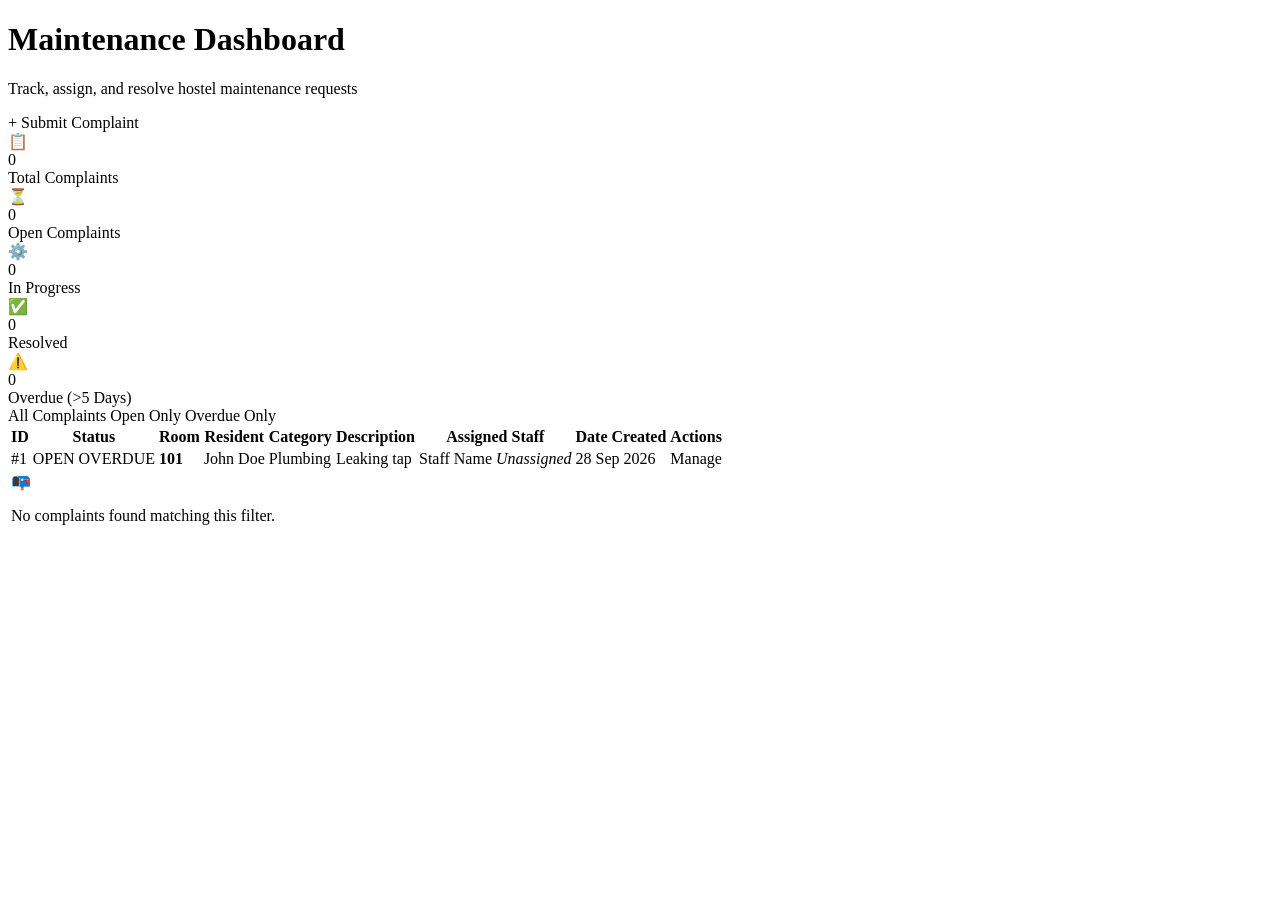
<file: src/main/resources/templates/index.html>
<!DOCTYPE html>
<html xmlns:th="http://www.thymeleaf.org">
<head th:replace="~{fragments/header :: html_head('Dashboard')}"></head>
<body>
    <div th:replace="~{fragments/header :: navbar('dashboard')}"></div>

    <main class="main-content">
        <!-- Flash Messages -->
        <div th:if="${successMessage}" class="alert alert-success" th:text="${successMessage}"></div>
        <div th:if="${errorMessage}" class="alert alert-danger" th:text="${errorMessage}"></div>

        <div class="page-header">
            <div>
                <h1 class="page-title">Maintenance Dashboard</h1>
                <p class="page-subtitle">Track, assign, and resolve hostel maintenance requests</p>
            </div>
            <a th:href="@{/complaints/new}" class="btn btn-primary">+ Submit Complaint</a>
        </div>

        <!-- Metric Statistics Cards -->
        <div class="stats-grid">
            <div class="stat-card">
                <div class="stat-icon total">📋</div>
                <div>
                    <div class="stat-value" th:text="${totalCount}">0</div>
                    <div class="stat-label">Total Complaints</div>
                </div>
            </div>
            <div class="stat-card">
                <div class="stat-icon open">⏳</div>
                <div>
                    <div class="stat-value" th:text="${openCount}">0</div>
                    <div class="stat-label">Open Complaints</div>
                </div>
            </div>
            <div class="stat-card">
                <div class="stat-icon progress">⚙️</div>
                <div>
                    <div class="stat-value" th:text="${inProgressCount}">0</div>
                    <div class="stat-label">In Progress</div>
                </div>
            </div>
            <div class="stat-card">
                <div class="stat-icon resolved">✅</div>
                <div>
                    <div class="stat-value" th:text="${resolvedCount}">0</div>
                    <div class="stat-label">Resolved</div>
                </div>
            </div>
            <div class="stat-card">
                <div class="stat-icon overdue">⚠️</div>
                <div>
                    <div class="stat-value" th:text="${overdueCount}">0</div>
                    <div class="stat-label">Overdue (>5 Days)</div>
                </div>
            </div>
        </div>

        <!-- Complaints Table Card -->
        <div class="card">
            <div class="filter-tabs">
                <a th:href="@{/(filter='all')}" class="filter-tab" th:classappend="${filter == 'all' or filter == null} ? 'active' : ''">All Complaints</a>
                <a th:href="@{/(filter='open')}" class="filter-tab" th:classappend="${filter == 'open'} ? 'active' : ''">Open Only</a>
                <a th:href="@{/(filter='overdue')}" class="filter-tab" th:classappend="${filter == 'overdue'} ? 'active' : ''">Overdue Only</a>
            </div>

            <div class="table-responsive">
                <table class="table">
                    <thead>
                        <tr>
                            <th>ID</th>
                            <th>Status</th>
                            <th>Room</th>
                            <th>Resident</th>
                            <th>Category</th>
                            <th>Description</th>
                            <th>Assigned Staff</th>
                            <th>Date Created</th>
                            <th>Actions</th>
                        </tr>
                    </thead>
                    <tbody>
                        <tr th:each="complaint : ${complaints}">
                            <td th:text="'#' + ${complaint.id}">#1</td>
                            <td>
                                <span class="badge" 
                                      th:classappend="${complaint.status.name() == 'OPEN' ? 'badge-open' : (complaint.status.name() == 'IN_PROGRESS' ? 'badge-in_progress' : 'badge-resolved')}"
                                      th:text="${complaint.status}">OPEN</span>
                                <span th:if="${complaint.overdue}" class="badge badge-overdue">OVERDUE</span>
                            </td>
                            <td style="font-weight: 600;" th:text="${complaint.roomNumber}">101</td>
                            <td th:text="${complaint.resident.name}">John Doe</td>
                            <td><span class="badge badge-role" th:text="${complaint.category.name}">Plumbing</span></td>
                            <td th:text="${complaint.description}" style="max-width: 250px; overflow: hidden; text-overflow: ellipsis; white-space: nowrap;">Leaking tap</td>
                            <td>
                                <span th:if="${complaint.assignedStaff != null}" th:text="${complaint.assignedStaff.name}">Staff Name</span>
                                <span th:if="${complaint.assignedStaff == null}" style="color: var(--text-light); font-style: italic;">Unassigned</span>
                            </td>
                            <td th:text="${complaint.createdAt != null ? #temporals.format(complaint.createdAt, 'dd MMM yyyy HH:mm') : '-'}">28 Sep 2026</td>
                            <td>
                                <a th:href="@{/complaints/{id}(id=${complaint.id})}" class="btn btn-secondary btn-sm">Manage</a>
                            </td>
                        </tr>
                        <tr th:if="${#lists.isEmpty(complaints)}">
                            <td colspan="9">
                                <div class="empty-state">
                                    <div class="empty-state-icon">📭</div>
                                    <p>No complaints found matching this filter.</p>
                                </div>
                            </td>
                        </tr>
                    </tbody>
                </table>
            </div>
        </div>
    </main>

    <div th:replace="~{fragments/footer :: footer}"></div>
</body>
</html>
</file>
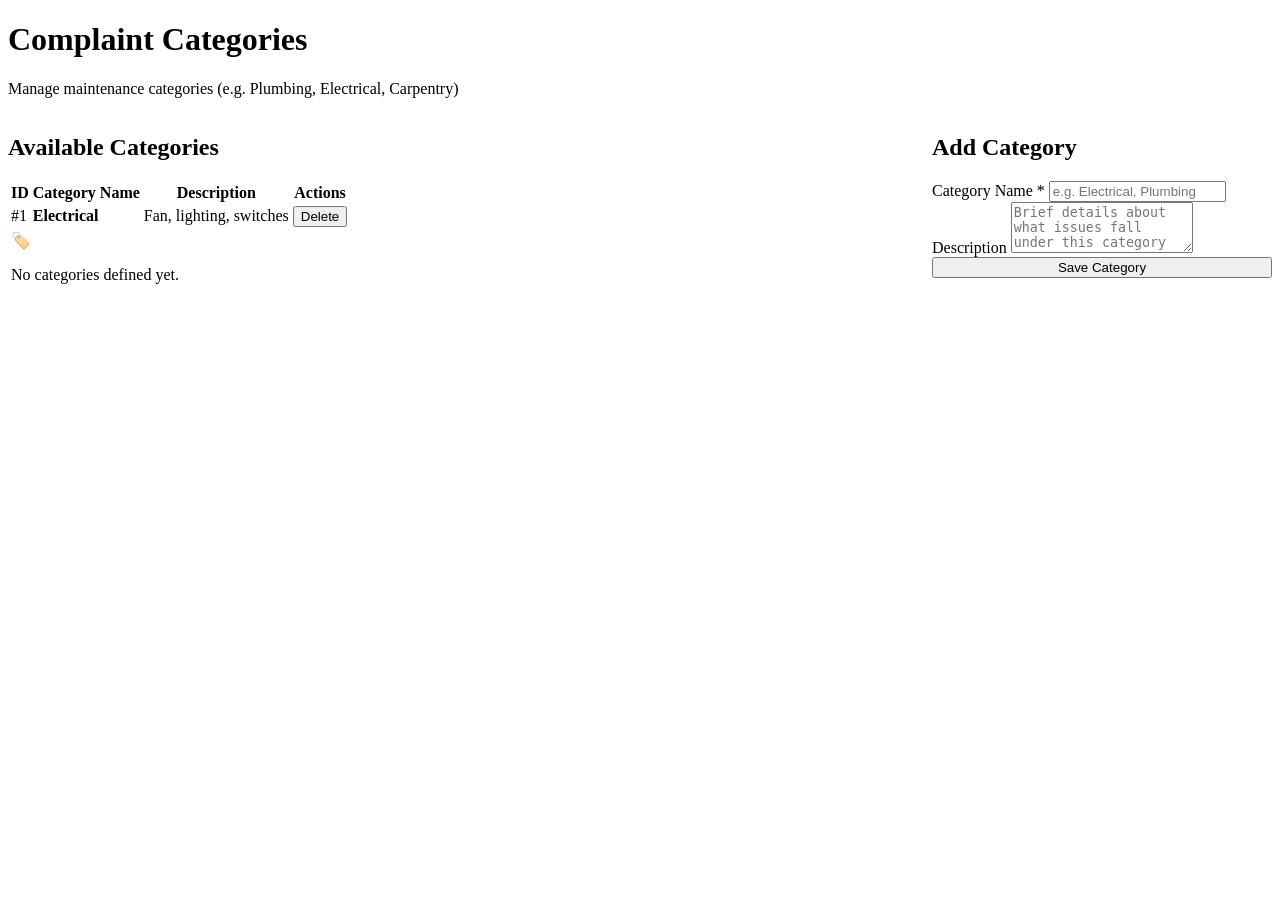
<file: src/main/resources/templates/categories/list.html>
<!DOCTYPE html>
<html xmlns:th="http://www.thymeleaf.org">
<head th:replace="~{fragments/header :: html_head('Categories')}"></head>
<body>
    <div th:replace="~{fragments/header :: navbar('categories')}"></div>

    <main class="main-content">
        <div class="page-header">
            <div>
                <h1 class="page-title">Complaint Categories</h1>
                <p class="page-subtitle">Manage maintenance categories (e.g. Plumbing, Electrical, Carpentry)</p>
            </div>
        </div>

        <div th:if="${successMessage}" class="alert alert-success" th:text="${successMessage}"></div>
        <div th:if="${errorMessage}" class="alert alert-danger" th:text="${errorMessage}"></div>

        <div style="display: grid; grid-template-columns: 1fr 340px; gap: 1.5rem; align-items: start;">
            <!-- Categories Table -->
            <div class="card">
                <div class="card-header">
                    <h2 class="card-title">Available Categories</h2>
                </div>
                <div class="table-responsive">
                    <table class="table">
                        <thead>
                            <tr>
                                <th>ID</th>
                                <th>Category Name</th>
                                <th>Description</th>
                                <th>Actions</th>
                            </tr>
                        </thead>
                        <tbody>
                            <tr th:each="category : ${categories}">
                                <td th:text="'#' + ${category.id}">#1</td>
                                <td style="font-weight: 600;" th:text="${category.name}">Electrical</td>
                                <td th:text="${category.description != null ? category.description : '-'}">Fan, lighting, switches</td>
                                <td>
                                    <form th:action="@{/categories/{id}/delete(id=${category.id})}" method="POST" style="display: inline;"
                                          onsubmit="return confirm('Delete this category?');">
                                        <button type="submit" class="btn btn-danger btn-sm">Delete</button>
                                    </form>
                                </td>
                            </tr>
                            <tr th:if="${#lists.isEmpty(categories)}">
                                <td colspan="4">
                                    <div class="empty-state">
                                        <div class="empty-state-icon">🏷️</div>
                                        <p>No categories defined yet.</p>
                                    </div>
                                </td>
                            </tr>
                        </tbody>
                    </table>
                </div>
            </div>

            <!-- Add Category Form -->
            <div class="card">
                <div class="card-header">
                    <h2 class="card-title">Add Category</h2>
                </div>
                <div class="card-body">
                    <form th:action="@{/categories/new}" method="POST">
                        <div class="form-group">
                            <label class="form-label" for="name">Category Name *</label>
                            <input type="text" class="form-control" id="name" name="name" placeholder="e.g. Electrical, Plumbing" required />
                        </div>
                        <div class="form-group">
                            <label class="form-label" for="description">Description</label>
                            <textarea class="form-textarea" id="description" name="description" rows="3" 
                                      placeholder="Brief details about what issues fall under this category"></textarea>
                        </div>
                        <button type="submit" class="btn btn-primary" style="width: 100%;">Save Category</button>
                    </form>
                </div>
            </div>
        </div>
    </main>

    <div th:replace="~{fragments/footer :: footer}"></div>
</body>
</html>
</file>
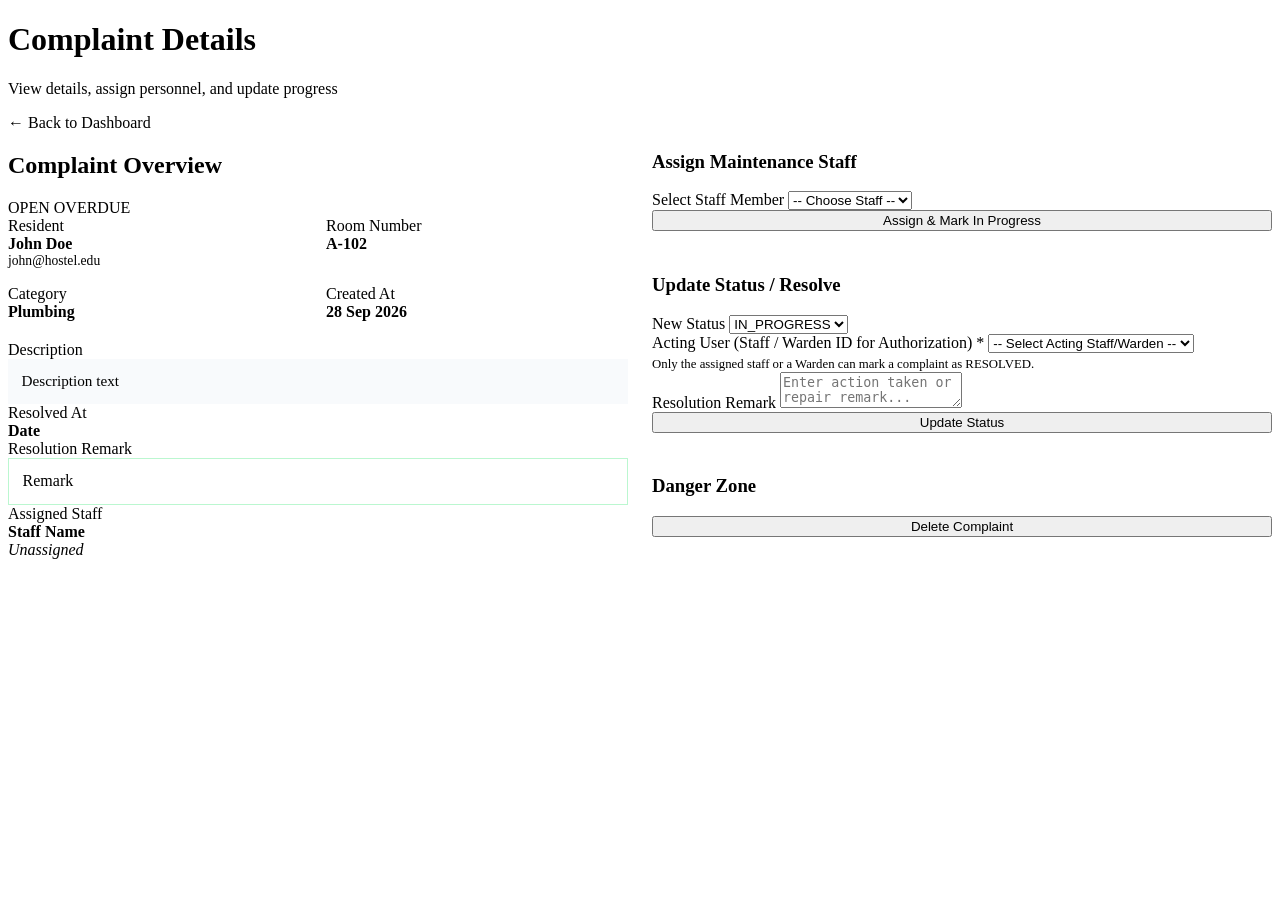
<file: src/main/resources/templates/complaints/details.html>
<!DOCTYPE html>
<html xmlns:th="http://www.thymeleaf.org">
<head th:replace="~{fragments/header :: html_head('Manage Complaint #' + ${complaint.id})}"></head>
<body>
    <div th:replace="~{fragments/header :: navbar('dashboard')}"></div>

    <main class="main-content">
        <div class="page-header">
            <div>
                <h1 class="page-title" th:text="'Complaint #' + ${complaint.id}">Complaint Details</h1>
                <p class="page-subtitle">View details, assign personnel, and update progress</p>
            </div>
            <a th:href="@{/}" class="btn btn-secondary">&larr; Back to Dashboard</a>
        </div>

        <div th:if="${successMessage}" class="alert alert-success" th:text="${successMessage}"></div>
        <div th:if="${errorMessage}" class="alert alert-danger" th:text="${errorMessage}"></div>

        <div style="display: grid; grid-template-columns: 1fr 1fr; gap: 1.5rem; align-items: start;">
            <!-- Complaint Overview Card -->
            <div class="card">
                <div class="card-header">
                    <h2 class="card-title">Complaint Overview</h2>
                    <div>
                        <span class="badge" 
                              th:classappend="${complaint.status.name() == 'OPEN' ? 'badge-open' : (complaint.status.name() == 'IN_PROGRESS' ? 'badge-in_progress' : 'badge-resolved')}"
                              th:text="${complaint.status}">OPEN</span>
                        <span th:if="${complaint.overdue}" class="badge badge-overdue">OVERDUE</span>
                    </div>
                </div>
                <div class="card-body">
                    <div style="display: grid; grid-template-columns: 1fr 1fr; gap: 1rem; margin-bottom: 1.25rem;">
                        <div>
                            <div class="stat-label">Resident</div>
                            <div style="font-weight: 600;" th:text="${complaint.resident.name}">John Doe</div>
                            <div style="font-size: 0.85rem; color: var(--text-muted);" th:text="${complaint.resident.email}">john@hostel.edu</div>
                        </div>
                        <div>
                            <div class="stat-label">Room Number</div>
                            <div style="font-weight: 600;" th:text="${complaint.roomNumber}">A-102</div>
                        </div>
                        <div>
                            <div class="stat-label">Category</div>
                            <div style="font-weight: 600;" th:text="${complaint.category.name}">Plumbing</div>
                        </div>
                        <div>
                            <div class="stat-label">Created At</div>
                            <div style="font-weight: 600;" th:text="${#temporals.format(complaint.createdAt, 'dd MMM yyyy, HH:mm')}">28 Sep 2026</div>
                        </div>
                    </div>

                    <div class="form-group">
                        <div class="stat-label">Description</div>
                        <div style="background-color: #f8fafc; padding: 0.85rem; border-radius: var(--radius-sm); border: 1px solid var(--border-color); font-size: 0.95rem;" 
                             th:text="${complaint.description}">Description text</div>
                    </div>

                    <div class="form-group" th:if="${complaint.resolvedAt != null}">
                        <div class="stat-label">Resolved At</div>
                        <div style="font-weight: 600; color: var(--success);" th:text="${#temporals.format(complaint.resolvedAt, 'dd MMM yyyy, HH:mm')}">Date</div>
                    </div>

                    <div class="form-group" th:if="${complaint.resolutionRemark != null and !#strings.isEmpty(complaint.resolutionRemark)}">
                        <div class="stat-label">Resolution Remark</div>
                        <div style="background-color: var(--success-light); padding: 0.85rem; border-radius: var(--radius-sm); border: 1px solid #bbf7d0; color: var(--success-text);" 
                             th:text="${complaint.resolutionRemark}">Remark</div>
                    </div>

                    <div class="form-group">
                        <div class="stat-label">Assigned Staff</div>
                        <div style="font-weight: 600;" th:if="${complaint.assignedStaff != null}" th:text="${complaint.assignedStaff.name + ' (' + complaint.assignedStaff.role + ')'}">Staff Name</div>
                        <div style="color: var(--text-light); font-style: italic;" th:if="${complaint.assignedStaff == null}">Unassigned</div>
                    </div>
                </div>
            </div>

            <!-- Action Controls Card -->
            <div style="display: flex; flex-direction: column; gap: 1.5rem;">
                <!-- Assign Staff Card -->
                <div class="card" th:if="${complaint.status.name() != 'RESOLVED'}">
                    <div class="card-header">
                        <h3 class="card-title">Assign Maintenance Staff</h3>
                    </div>
                    <div class="card-body">
                        <form th:action="@{/complaints/{id}/assign(id=${complaint.id})}" method="POST">
                            <div class="form-group">
                                <label class="form-label" for="staffId">Select Staff Member</label>
                                <select class="form-select" id="staffId" name="staffId" required>
                                    <option value="" disabled selected>-- Choose Staff --</option>
                                    <option th:each="s : ${allStaff}" 
                                            th:value="${s.id}" 
                                            th:selected="${complaint.assignedStaff != null and complaint.assignedStaff.id == s.id}"
                                            th:text="${s.name + ' (' + s.role + ')'}">John</option>
                                </select>
                            </div>
                            <button type="submit" class="btn btn-primary" style="width: 100%;">Assign & Mark In Progress</button>
                        </form>
                    </div>
                </div>

                <!-- Update Status Card -->
                <div class="card" th:if="${complaint.status.name() != 'RESOLVED'}">
                    <div class="card-header">
                        <h3 class="card-title">Update Status / Resolve</h3>
                    </div>
                    <div class="card-body">
                        <form th:action="@{/complaints/{id}/status(id=${complaint.id})}" method="POST">
                            <div class="form-group">
                                <label class="form-label" for="status">New Status</label>
                                <select class="form-select" id="status" name="status" required>
                                    <option value="IN_PROGRESS" th:if="${complaint.status.name() == 'OPEN'}">IN_PROGRESS</option>
                                    <option value="RESOLVED">RESOLVED</option>
                                </select>
                            </div>

                            <div class="form-group">
                                <label class="form-label" for="actingStaffId">Acting User (Staff / Warden ID for Authorization) *</label>
                                <select class="form-select" id="actingStaffId" name="actingStaffId" required>
                                    <option value="" disabled selected>-- Select Acting Staff/Warden --</option>
                                    <option th:each="s : ${allStaff}" 
                                            th:value="${s.id}" 
                                            th:text="${s.name + ' (' + s.role + ')'}">Staff Name</option>
                                </select>
                                <small style="color: var(--text-muted); font-size: 0.8rem; display: block; margin-top: 0.25rem;">
                                    Only the assigned staff or a Warden can mark a complaint as RESOLVED.
                                </small>
                            </div>

                            <div class="form-group">
                                <label class="form-label" for="remark">Resolution Remark</label>
                                <textarea class="form-textarea" id="remark" name="remark" rows="2" 
                                          placeholder="Enter action taken or repair remark..."></textarea>
                            </div>

                            <button type="submit" class="btn btn-primary" style="width: 100%;">Update Status</button>
                        </form>
                    </div>
                </div>

                <!-- Delete Complaint Card (Optional) -->
                <div class="card">
                    <div class="card-header">
                        <h3 class="card-title" style="color: var(--danger);">Danger Zone</h3>
                    </div>
                    <div class="card-body">
                        <form th:action="@{/complaints/{id}/delete(id=${complaint.id})}" method="POST"
                              onsubmit="return confirm('Are you sure you want to delete this complaint?');">
                            <button type="submit" class="btn btn-danger" style="width: 100%;">Delete Complaint</button>
                        </form>
                    </div>
                </div>
            </div>
        </div>
    </main>

    <div th:replace="~{fragments/footer :: footer}"></div>
</body>
</html>
</file>
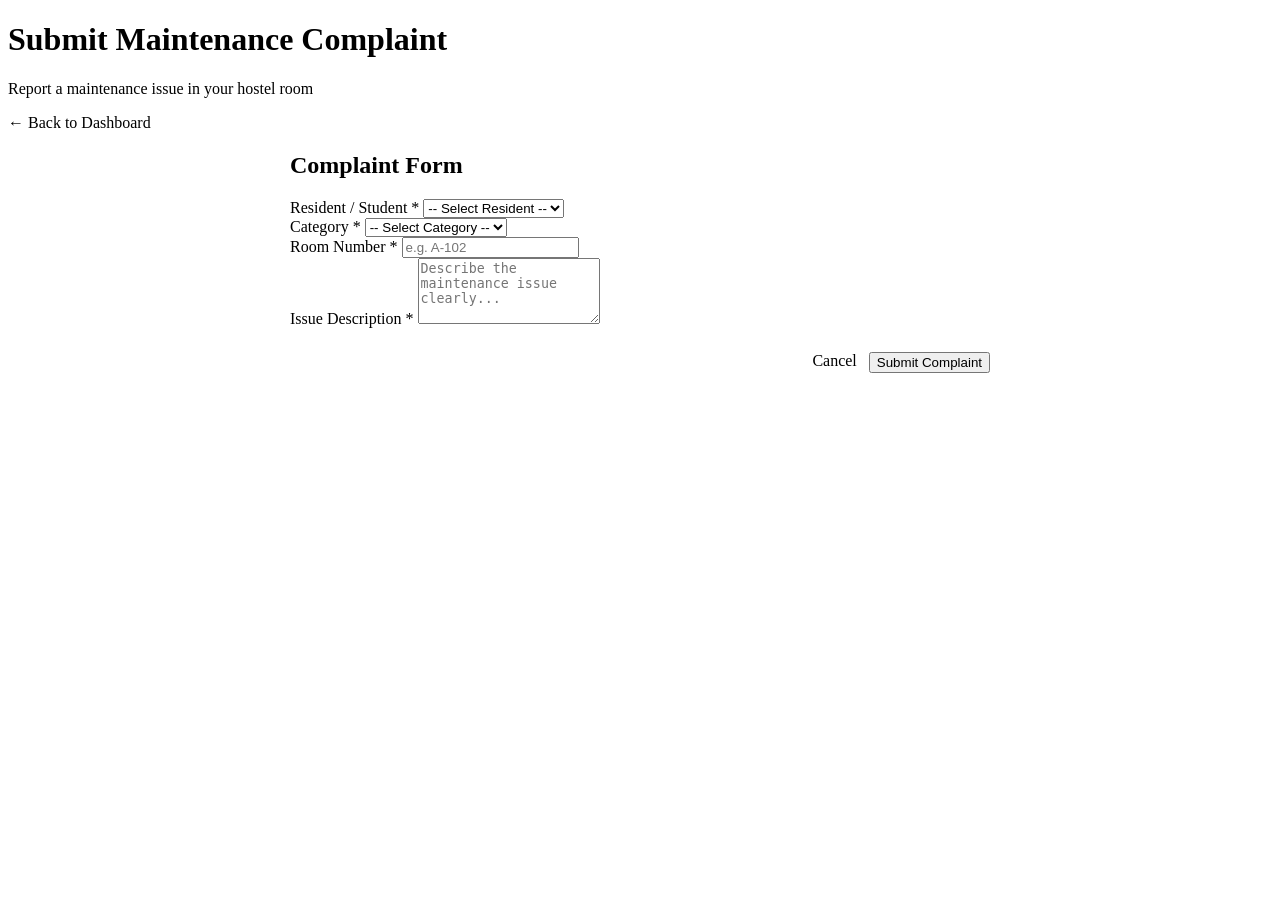
<file: src/main/resources/templates/complaints/new.html>
<!DOCTYPE html>
<html xmlns:th="http://www.thymeleaf.org">
<head th:replace="~{fragments/header :: html_head('Submit Complaint')}"></head>
<body>
    <div th:replace="~{fragments/header :: navbar('new-complaint')}"></div>

    <main class="main-content">
        <div class="page-header">
            <div>
                <h1 class="page-title">Submit Maintenance Complaint</h1>
                <p class="page-subtitle">Report a maintenance issue in your hostel room</p>
            </div>
            <a th:href="@{/}" class="btn btn-secondary">&larr; Back to Dashboard</a>
        </div>

        <div th:if="${errorMessage}" class="alert alert-danger" th:text="${errorMessage}"></div>

        <div class="card" style="max-width: 700px; margin: 0 auto;">
            <div class="card-header">
                <h2 class="card-title">Complaint Form</h2>
            </div>
            <div class="card-body">
                <form th:action="@{/complaints/new}" method="POST">
                    <div class="form-row">
                        <div class="form-group">
                            <label class="form-label" for="residentId">Resident / Student *</label>
                            <select class="form-select" id="residentId" name="residentId" required>
                                <option value="" disabled selected>-- Select Resident --</option>
                                <option th:each="res : ${residents}" 
                                        th:value="${res.id}" 
                                        th:text="${res.name + ' (Room ' + res.roomNumber + ')'}">John Doe</option>
                            </select>
                        </div>
                        <div class="form-group">
                            <label class="form-label" for="categoryId">Category *</label>
                            <select class="form-select" id="categoryId" name="categoryId" required>
                                <option value="" disabled selected>-- Select Category --</option>
                                <option th:each="cat : ${categories}" 
                                        th:value="${cat.id}" 
                                        th:text="${cat.name}">Electrical</option>
                            </select>
                        </div>
                    </div>

                    <div class="form-group">
                        <label class="form-label" for="roomNumber">Room Number *</label>
                        <input type="text" class="form-control" id="roomNumber" name="roomNumber" placeholder="e.g. A-102" required />
                    </div>

                    <div class="form-group">
                        <label class="form-label" for="description">Issue Description *</label>
                        <textarea class="form-textarea" id="description" name="description" rows="4" 
                                  placeholder="Describe the maintenance issue clearly..." required></textarea>
                    </div>

                    <div style="display: flex; justify-content: flex-end; gap: 0.75rem; margin-top: 1.5rem;">
                        <a th:href="@{/}" class="btn btn-secondary">Cancel</a>
                        <button type="submit" class="btn btn-primary">Submit Complaint</button>
                    </div>
                </form>
            </div>
        </div>
    </main>

    <div th:replace="~{fragments/footer :: footer}"></div>
</body>
</html>
</file>
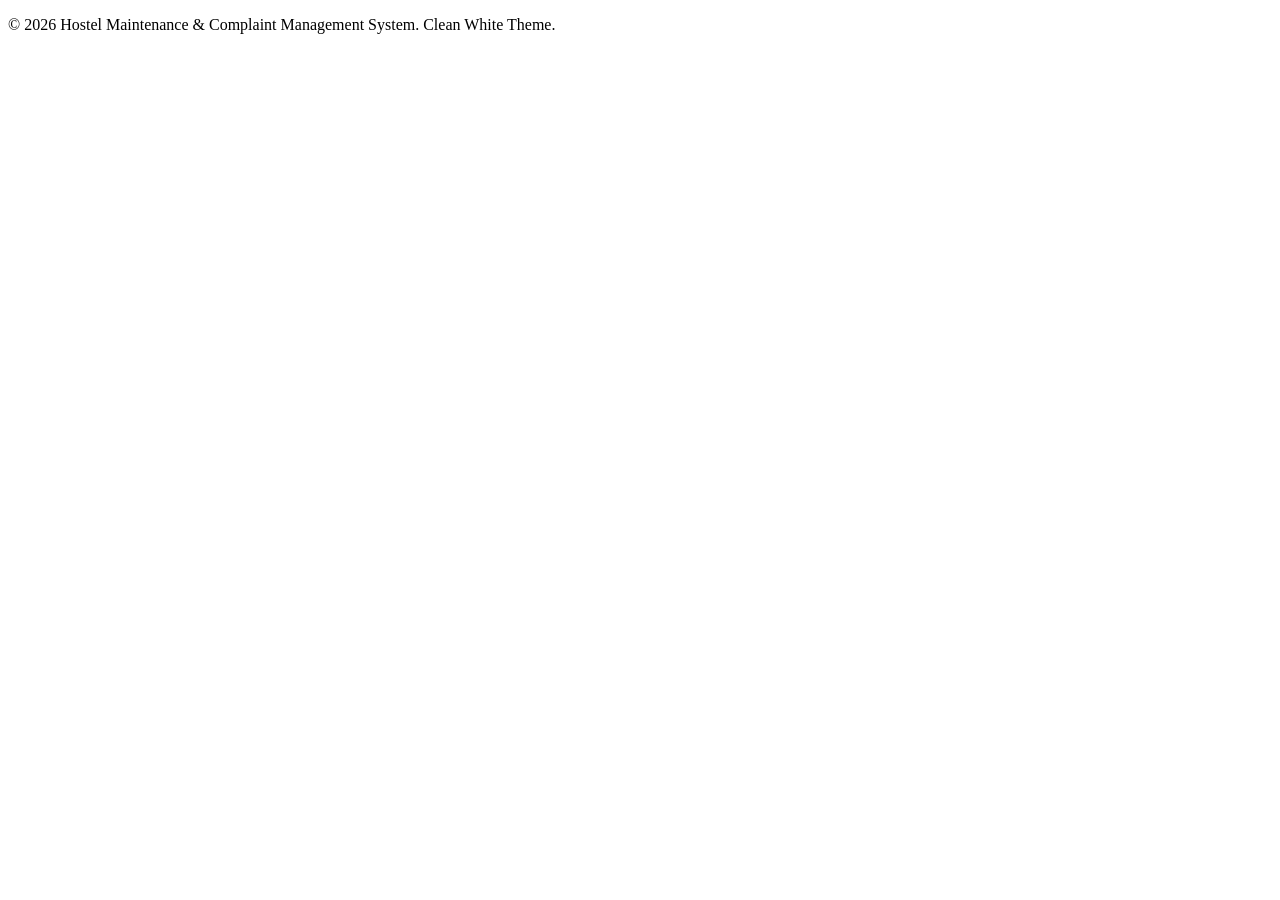
<file: src/main/resources/templates/fragments/footer.html>
<!DOCTYPE html>
<html xmlns:th="http://www.thymeleaf.org">
<body>
    <footer class="footer" th:fragment="footer">
        <p>&copy; 2026 Hostel Maintenance & Complaint Management System. Clean White Theme.</p>
    </footer>
</body>
</html>
</file>
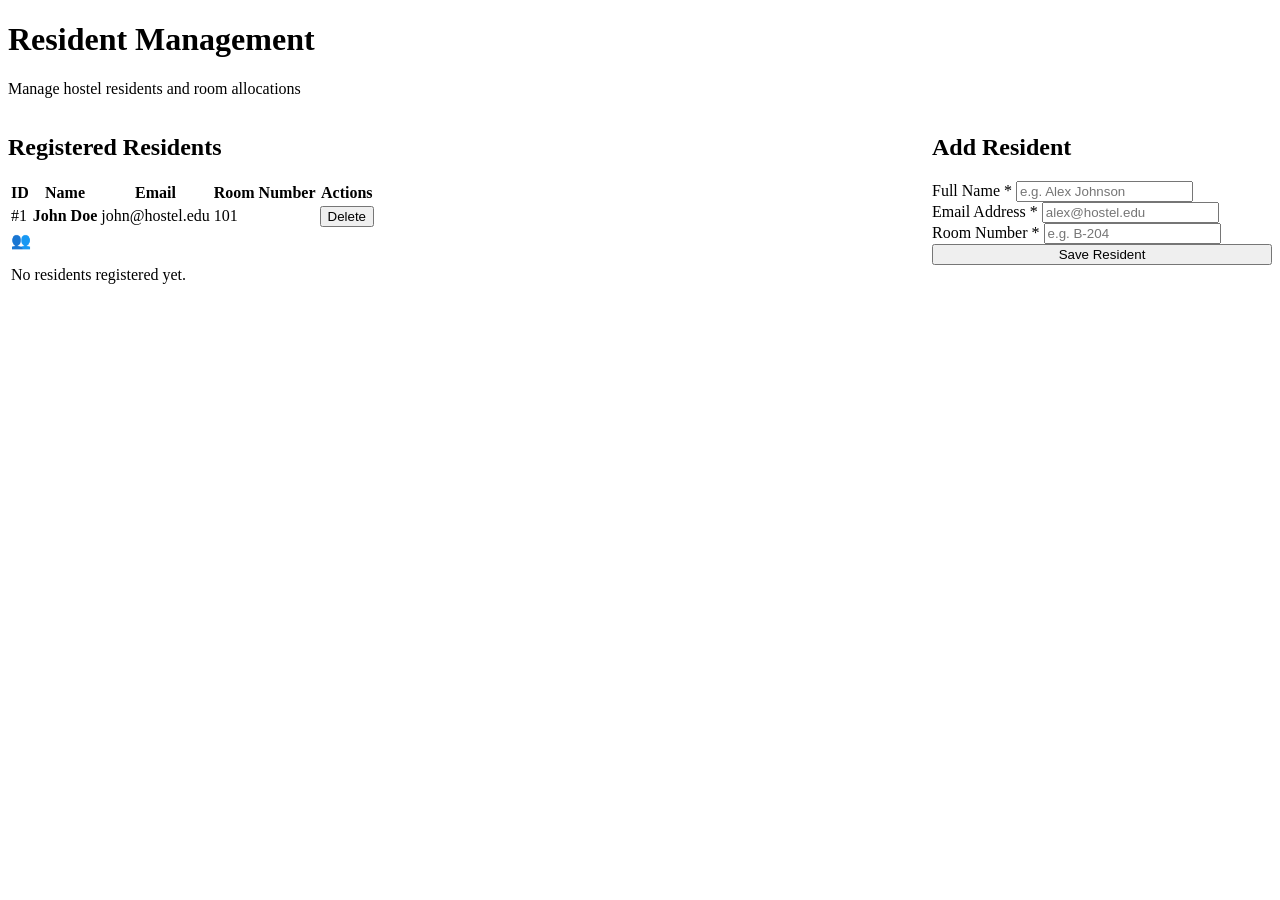
<file: src/main/resources/templates/residents/list.html>
<!DOCTYPE html>
<html xmlns:th="http://www.thymeleaf.org">
<head th:replace="~{fragments/header :: html_head('Residents')}"></head>
<body>
    <div th:replace="~{fragments/header :: navbar('residents')}"></div>

    <main class="main-content">
        <div class="page-header">
            <div>
                <h1 class="page-title">Resident Management</h1>
                <p class="page-subtitle">Manage hostel residents and room allocations</p>
            </div>
        </div>

        <div th:if="${successMessage}" class="alert alert-success" th:text="${successMessage}"></div>
        <div th:if="${errorMessage}" class="alert alert-danger" th:text="${errorMessage}"></div>

        <div style="display: grid; grid-template-columns: 1fr 340px; gap: 1.5rem; align-items: start;">
            <!-- Residents Table -->
            <div class="card">
                <div class="card-header">
                    <h2 class="card-title">Registered Residents</h2>
                </div>
                <div class="table-responsive">
                    <table class="table">
                        <thead>
                            <tr>
                                <th>ID</th>
                                <th>Name</th>
                                <th>Email</th>
                                <th>Room Number</th>
                                <th>Actions</th>
                            </tr>
                        </thead>
                        <tbody>
                            <tr th:each="resident : ${residents}">
                                <td th:text="'#' + ${resident.id}">#1</td>
                                <td style="font-weight: 600;" th:text="${resident.name}">John Doe</td>
                                <td th:text="${resident.email}">john@hostel.edu</td>
                                <td><span class="badge badge-role" th:text="${resident.roomNumber}">101</span></td>
                                <td>
                                    <form th:action="@{/residents/{id}/delete(id=${resident.id})}" method="POST" style="display: inline;"
                                          onsubmit="return confirm('Delete this resident?');">
                                        <button type="submit" class="btn btn-danger btn-sm">Delete</button>
                                    </form>
                                </td>
                            </tr>
                            <tr th:if="${#lists.isEmpty(residents)}">
                                <td colspan="5">
                                    <div class="empty-state">
                                        <div class="empty-state-icon">👥</div>
                                        <p>No residents registered yet.</p>
                                    </div>
                                </td>
                            </tr>
                        </tbody>
                    </table>
                </div>
            </div>

            <!-- Add Resident Form -->
            <div class="card">
                <div class="card-header">
                    <h2 class="card-title">Add Resident</h2>
                </div>
                <div class="card-body">
                    <form th:action="@{/residents/new}" method="POST">
                        <div class="form-group">
                            <label class="form-label" for="name">Full Name *</label>
                            <input type="text" class="form-control" id="name" name="name" placeholder="e.g. Alex Johnson" required />
                        </div>
                        <div class="form-group">
                            <label class="form-label" for="email">Email Address *</label>
                            <input type="email" class="form-control" id="email" name="email" placeholder="alex@hostel.edu" required />
                        </div>
                        <div class="form-group">
                            <label class="form-label" for="roomNumber">Room Number *</label>
                            <input type="text" class="form-control" id="roomNumber" name="roomNumber" placeholder="e.g. B-204" required />
                        </div>
                        <button type="submit" class="btn btn-primary" style="width: 100%;">Save Resident</button>
                    </form>
                </div>
            </div>
        </div>
    </main>

    <div th:replace="~{fragments/footer :: footer}"></div>
</body>
</html>
</file>
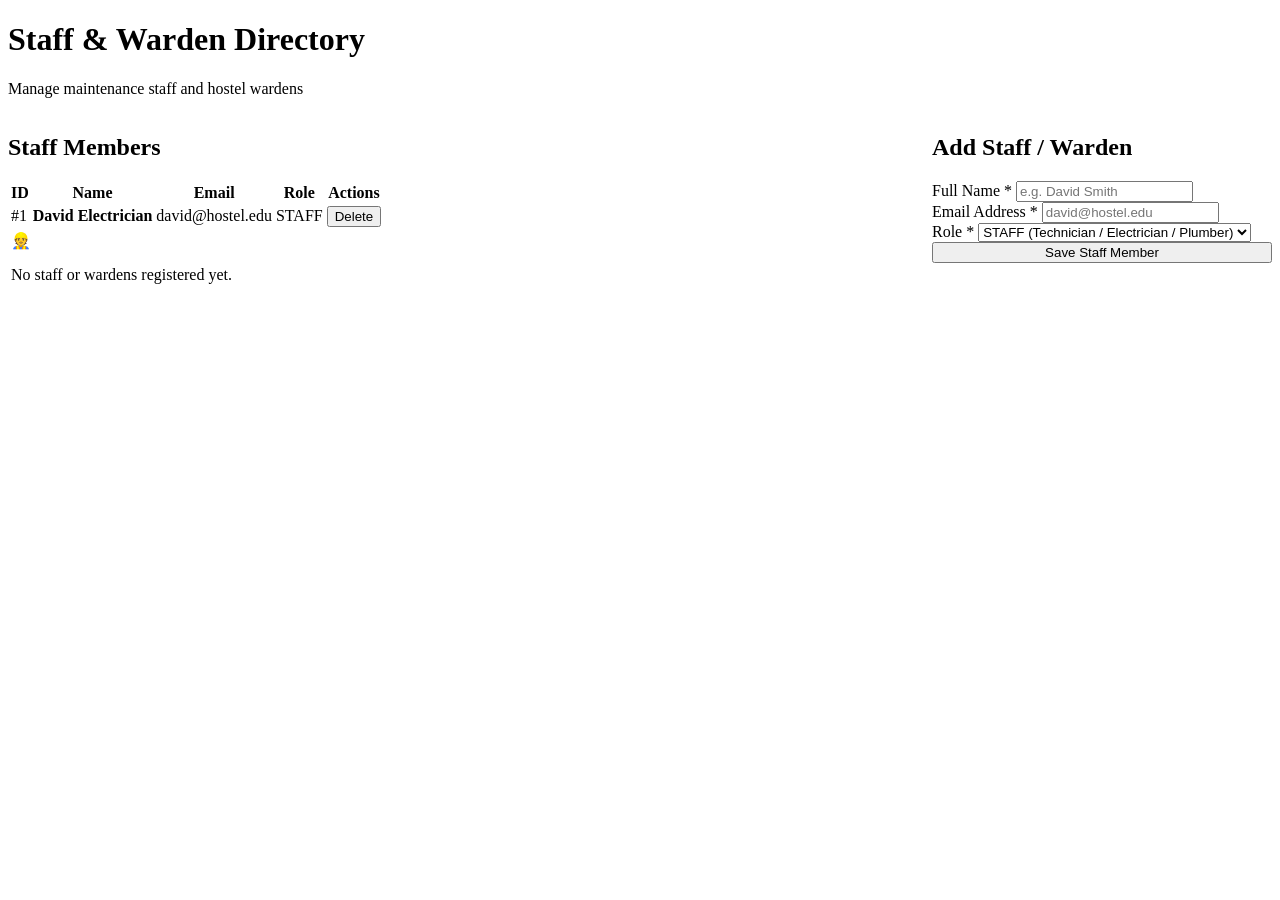
<file: src/main/resources/templates/staff/list.html>
<!DOCTYPE html>
<html xmlns:th="http://www.thymeleaf.org">
<head th:replace="~{fragments/header :: html_head('Staff & Warden')}"></head>
<body>
    <div th:replace="~{fragments/header :: navbar('staff')}"></div>

    <main class="main-content">
        <div class="page-header">
            <div>
                <h1 class="page-title">Staff & Warden Directory</h1>
                <p class="page-subtitle">Manage maintenance staff and hostel wardens</p>
            </div>
        </div>

        <div th:if="${successMessage}" class="alert alert-success" th:text="${successMessage}"></div>
        <div th:if="${errorMessage}" class="alert alert-danger" th:text="${errorMessage}"></div>

        <div style="display: grid; grid-template-columns: 1fr 340px; gap: 1.5rem; align-items: start;">
            <!-- Staff Table -->
            <div class="card">
                <div class="card-header">
                    <h2 class="card-title">Staff Members</h2>
                </div>
                <div class="table-responsive">
                    <table class="table">
                        <thead>
                            <tr>
                                <th>ID</th>
                                <th>Name</th>
                                <th>Email</th>
                                <th>Role</th>
                                <th>Actions</th>
                            </tr>
                        </thead>
                        <tbody>
                            <tr th:each="s : ${staffList}">
                                <td th:text="'#' + ${s.id}">#1</td>
                                <td style="font-weight: 600;" th:text="${s.name}">David Electrician</td>
                                <td th:text="${s.email}">david@hostel.edu</td>
                                <td>
                                    <span class="badge" 
                                          th:classappend="${s.role.name() == 'WARDEN' ? 'badge-in_progress' : 'badge-role'}"
                                          th:text="${s.role}">STAFF</span>
                                </td>
                                <td>
                                    <form th:action="@{/staff/{id}/delete(id=${s.id})}" method="POST" style="display: inline;"
                                          onsubmit="return confirm('Delete this staff member?');">
                                        <button type="submit" class="btn btn-danger btn-sm">Delete</button>
                                    </form>
                                </td>
                            </tr>
                            <tr th:if="${#lists.isEmpty(staffList)}">
                                <td colspan="5">
                                    <div class="empty-state">
                                        <div class="empty-state-icon">👷</div>
                                        <p>No staff or wardens registered yet.</p>
                                    </div>
                                </td>
                            </tr>
                        </tbody>
                    </table>
                </div>
            </div>

            <!-- Add Staff Form -->
            <div class="card">
                <div class="card-header">
                    <h2 class="card-title">Add Staff / Warden</h2>
                </div>
                <div class="card-body">
                    <form th:action="@{/staff/new}" method="POST">
                        <div class="form-group">
                            <label class="form-label" for="name">Full Name *</label>
                            <input type="text" class="form-control" id="name" name="name" placeholder="e.g. David Smith" required />
                        </div>
                        <div class="form-group">
                            <label class="form-label" for="email">Email Address *</label>
                            <input type="email" class="form-control" id="email" name="email" placeholder="david@hostel.edu" required />
                        </div>
                        <div class="form-group">
                            <label class="form-label" for="role">Role *</label>
                            <select class="form-select" id="role" name="role" required>
                                <option value="STAFF" selected>STAFF (Technician / Electrician / Plumber)</option>
                                <option value="WARDEN">WARDEN (Hostel Administrator)</option>
                            </select>
                        </div>
                        <button type="submit" class="btn btn-primary" style="width: 100%;">Save Staff Member</button>
                    </form>
                </div>
            </div>
        </div>
    </main>

    <div th:replace="~{fragments/footer :: footer}"></div>
</body>
</html>
</file>
